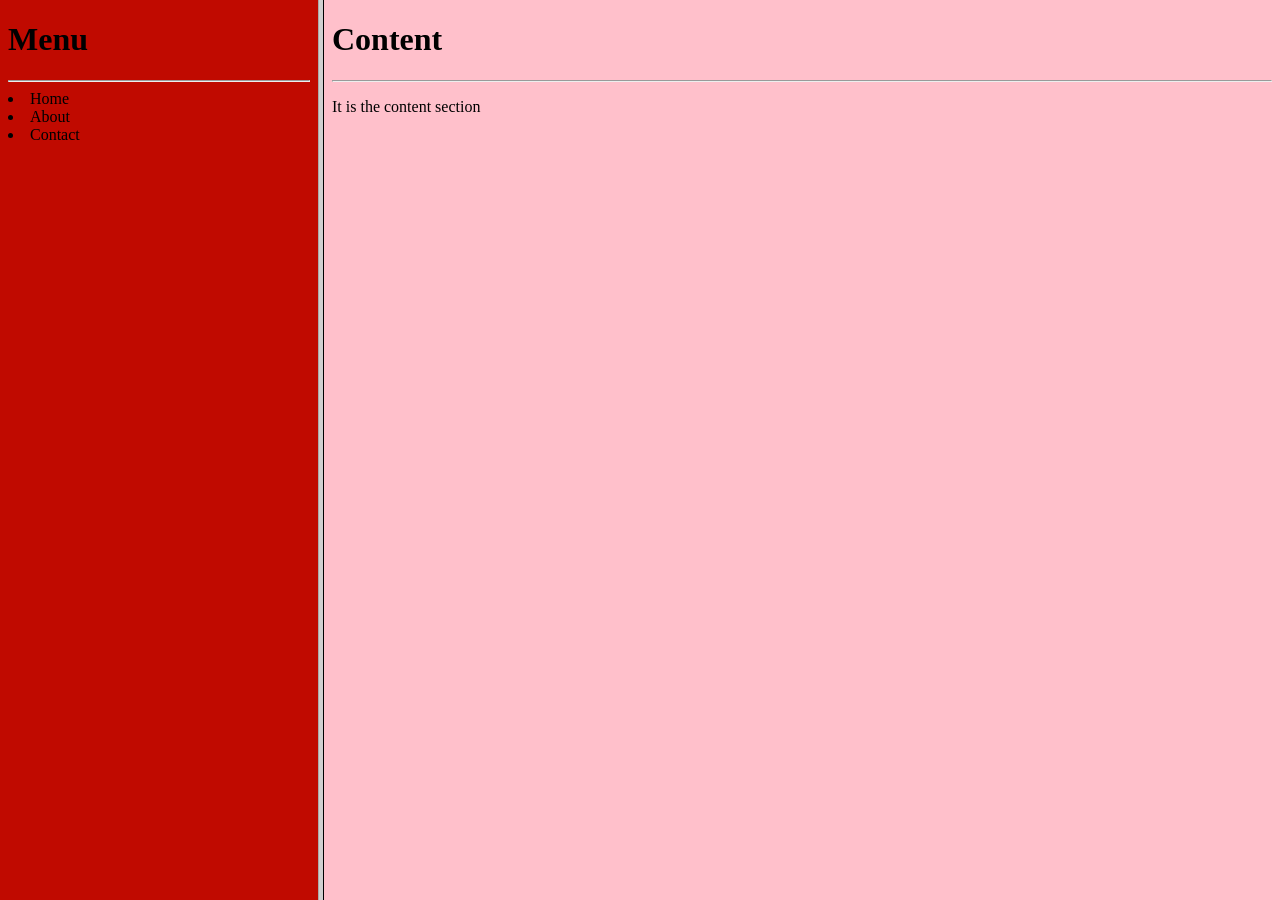
<file: frames.html/index.html>
<!DOCTYPE html>
<html lang="en">
<head>
    <meta charset="UTF-8">
    <meta name="viewport" content="width=device-width, initial-scale=1.0">
    <title>Frames</title>
</head>
<frameset cols="25%,75%">
<frame src="menu.html" name="menu"></framse>
<frame src="content.html" name="content"></frame>
</frameset>
</html>
</file>
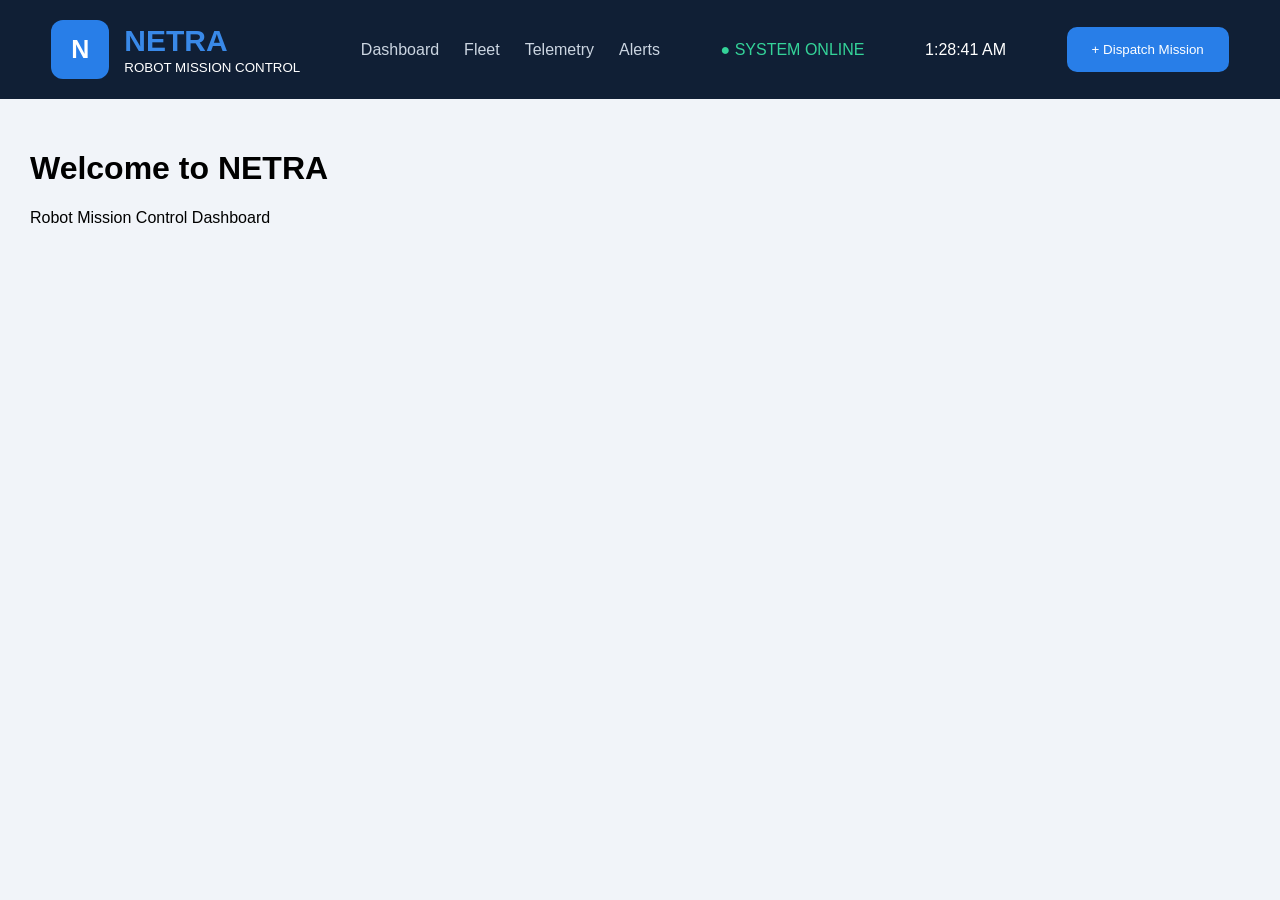
<file: timetable.html - Copy/index.html>
<!DOCTYPE html>
<html>
<head>
    <title>NETRA Dashboard</title>

    <style>
        body {
            margin: 0;
            font-family: Arial, sans-serif;
            background: #f1f4f9;
        }

        header {
            background: #101f35;
            color: white;
            display: flex;
            align-items: center;
            justify-content: space-between;
            padding: 20px 4%;
        }

        .logo {
            display: flex;
            align-items: center;
            gap: 15px;
        }

        .icon {
            background: #287ee8;
            padding: 15px 20px;
            border-radius: 12px;
            font-size: 25px;
            font-weight: bold;
        }

        .brand {
            font-size: 30px;
            color: #3989e8;
            font-weight: bold;
        }

        nav {
            display: flex;
            gap: 25px;
        }

        nav a {
            color: #cbd5e1;
            text-decoration: none;
        }

        .online {
            color: #34d399;
        }

        button {
            background: #287ee8;
            color: white;
            border: none;
            padding: 15px 25px;
            border-radius: 10px;
            cursor: pointer;
        }

        main {
            padding: 30px;
        }
    </style>
</head>

<body>

<header>
    <div class="logo">
        <div class="icon">N</div>
        <div>
            <div class="brand">NETRA</div>
            <small>ROBOT MISSION CONTROL</small>
        </div>
    </div>

    <nav>
        <a href="#">Dashboard</a>
        <a href="#">Fleet</a>
        <a href="#">Telemetry</a>
        <a href="#">Alerts</a>
    </nav>

    <div class="online">
        ● SYSTEM ONLINE
    </div>

    <div id="clock"></div>

    <button onclick="dispatchMission()">
        + Dispatch Mission
    </button>
</header>

<main>
    <h1>Welcome to NETRA</h1>
    <p>Robot Mission Control Dashboard</p>
</main>

<script>
    function updateClock() {
        document.getElementById("clock")
        .innerText = new Date().toLocaleTimeString();
    }

    setInterval(updateClock, 1000);
    updateClock();

    function dispatchMission() {
        alert("New Mission Dispatched!");
    }
</script>

</body>
</html>
</file>
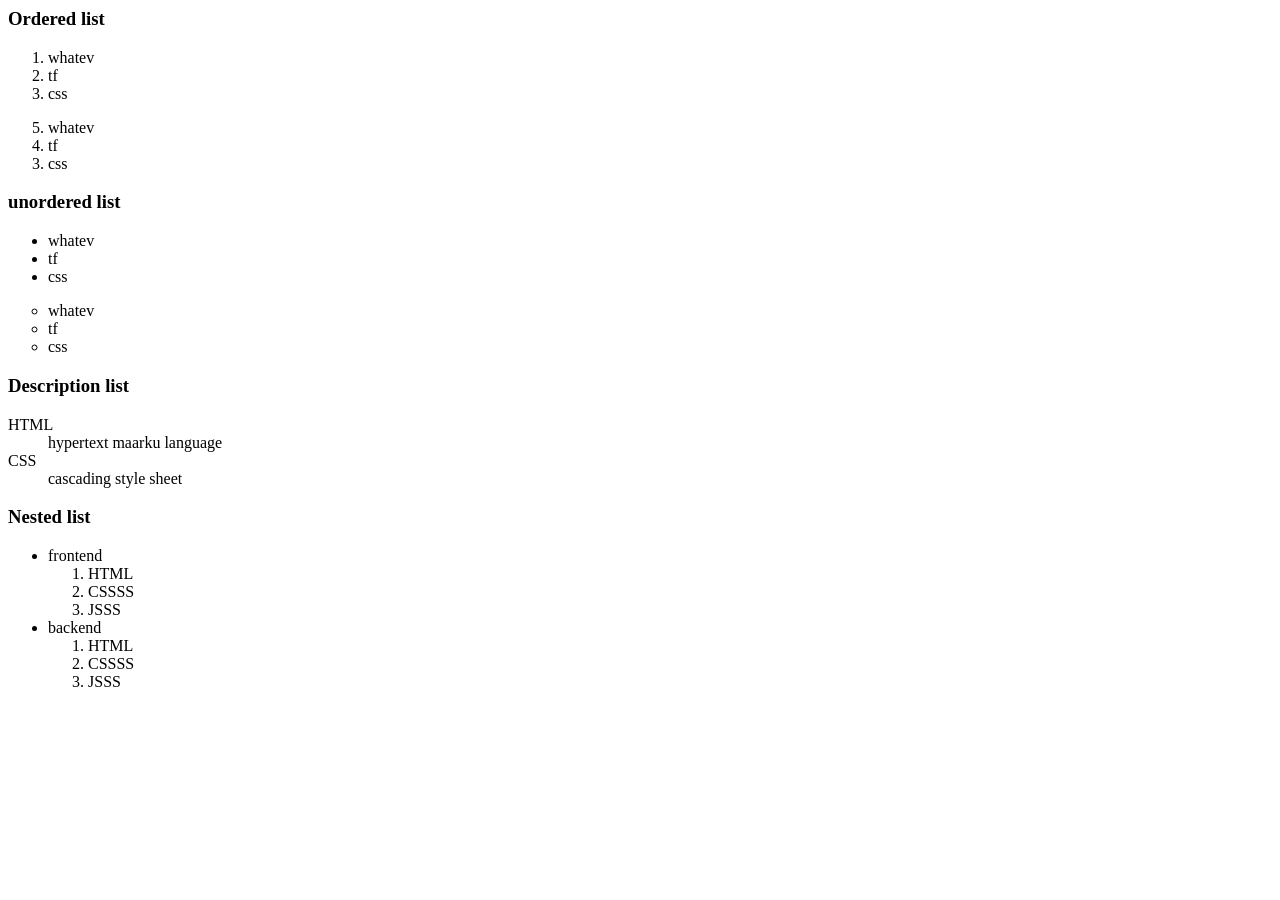
<file: 01.html>
<html>
<head>
	<title> HTML LISTS </title>
	<body>
		<!-- ordered list -->
<h3> Ordered list </h3>
<ol> 
<li> whatev </li>
<li> tf </li>
<li> css </li>
</ol>

<ol type="1" start="5" reversed> 
<li> whatev </li>
<li> tf </li>
<li> css </li>
</ol>

<!-- Unordered list -->
<h3> unordered list </h3>
<ul>
<li> whatev </li>
<li> tf </li>
<li> css </li>	
</ul>

<ul style="list-style-type:circle;">
<li> whatev </li>
<li> tf </li>
<li> css </li>	
</ul>


<!-- description list -->
<h3> Description list </h3>
<dl>	<dt> HTML</dt>
	<dd> hypertext maarku language </dd>
	<dt> CSS</dt>
	<dd> cascading style sheet </dd>
</dl>

<!-- nested list -->
<h3> Nested list </h3>
<ul>
	<li> frontend
		<ol> 	<li> HTML </li>
			<li> CSSSS </li>
			<li> JSSS </li> 
		</ol>
	</li>
	<li> backend
		<ol> 
			<li> HTML </li>
			<li> CSSSS </li>
			<li> JSSS </li> 
		</ol>
	</li>

</ul>

	</body>
</head>
</html>
</file>
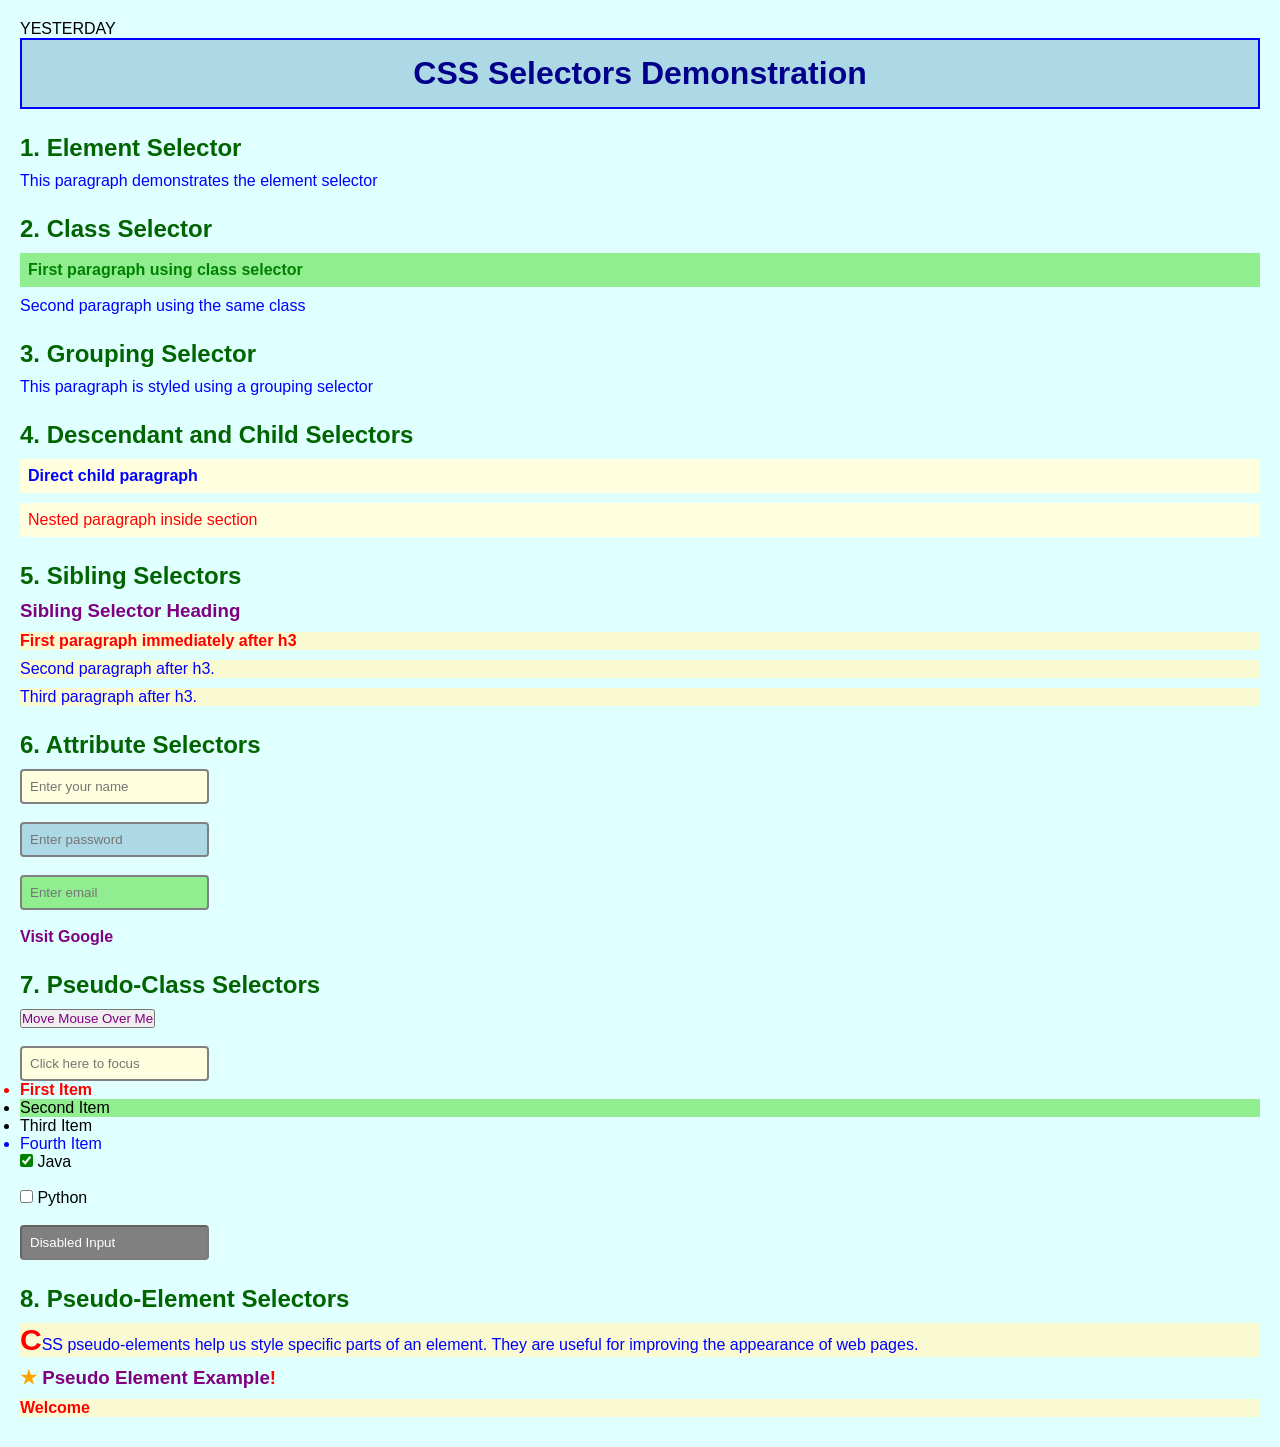
<file: 03.html>
YESTERDAY
<!DOCTYPE html>
<html>
<head>
    <title>CSS Selectors Demonstration</title>
    <!-- Linking external CSS file -->
    <link rel="stylesheet" href="style.css">
</head>

<body>

    <!-- Main heading with ID selector -->
    <h1 id="heading">CSS Selectors Demonstration</h1>

    <h2>1. Element Selector</h2>
    <p>This paragraph demonstrates the element selector</p>

    <!-- Class selector -->
    <h2>2. Class Selector</h2>
    <p class="demo">First paragraph using class selector</p>
    <p class="demo1">Second paragraph using the same class</p>

    <!-- Grouping selector -->
    <h2>3. Grouping Selector</h2>
    <p>This paragraph is styled using a grouping selector</p>

    <!-- Descendant and Child selectors -->
    <h2>4. Descendant and Child Selectors</h2>

    <div class="container">

        <!-- Direct child of div -->
        <p>Direct child paragraph</p>

        <section>
            <!-- Descendant but not direct child -->
            <p>Nested paragraph inside section</p>
        </section>

    </div>

    <!-- Sibling selectors -->
    <h2>5. Sibling Selectors</h2>

    <h3>Sibling Selector Heading</h3>
    <p>First paragraph immediately after h3</p>
    <p>Second paragraph after h3.</p>
    <p>Third paragraph after h3.</p>

    <!-- Attribute selectors -->
    <h2>6. Attribute Selectors</h2>

    <input type="text" placeholder="Enter your name">
    <br><br>

    <input type="password" placeholder="Enter password">
    <br><br>

    <input type="email" placeholder="Enter email">
    <br><br>

    <a href="https://www.google.com" target="_blank">
        Visit Google
    </a>

    <!-- Pseudo-class selectors -->
    <h2>7. Pseudo-Class Selectors</h2>

    <button>Move Mouse Over Me</button>

    <br><br>

    <input type="text" placeholder="Click here to focus">

    <ul>
        <li>First Item</li>
        <li>Second Item</li>
        <li>Third Item</li>
        <li>Fourth Item</li>
    </ul>

    <!-- Checked and disabled pseudo-classes -->
    <input type="checkbox" checked> Java
    <br><br>

    <input type="checkbox"> Python
    <br><br>

    <input type="text" value="Disabled Input" disabled>

    <!-- Pseudo-element selectors -->
    <h2>8. Pseudo-Element Selectors</h2>

    <p class="pseudo">
        CSS pseudo-elements help us style specific parts of an element.
        They are useful for improving the appearance of web pages.
    </p>

    <h3 class="after">Pseudo Element Example</h3>

    
    <!-- ID selector -->
    <p id="para" class="text">Welcome</p>

</body>
</html>
</file>
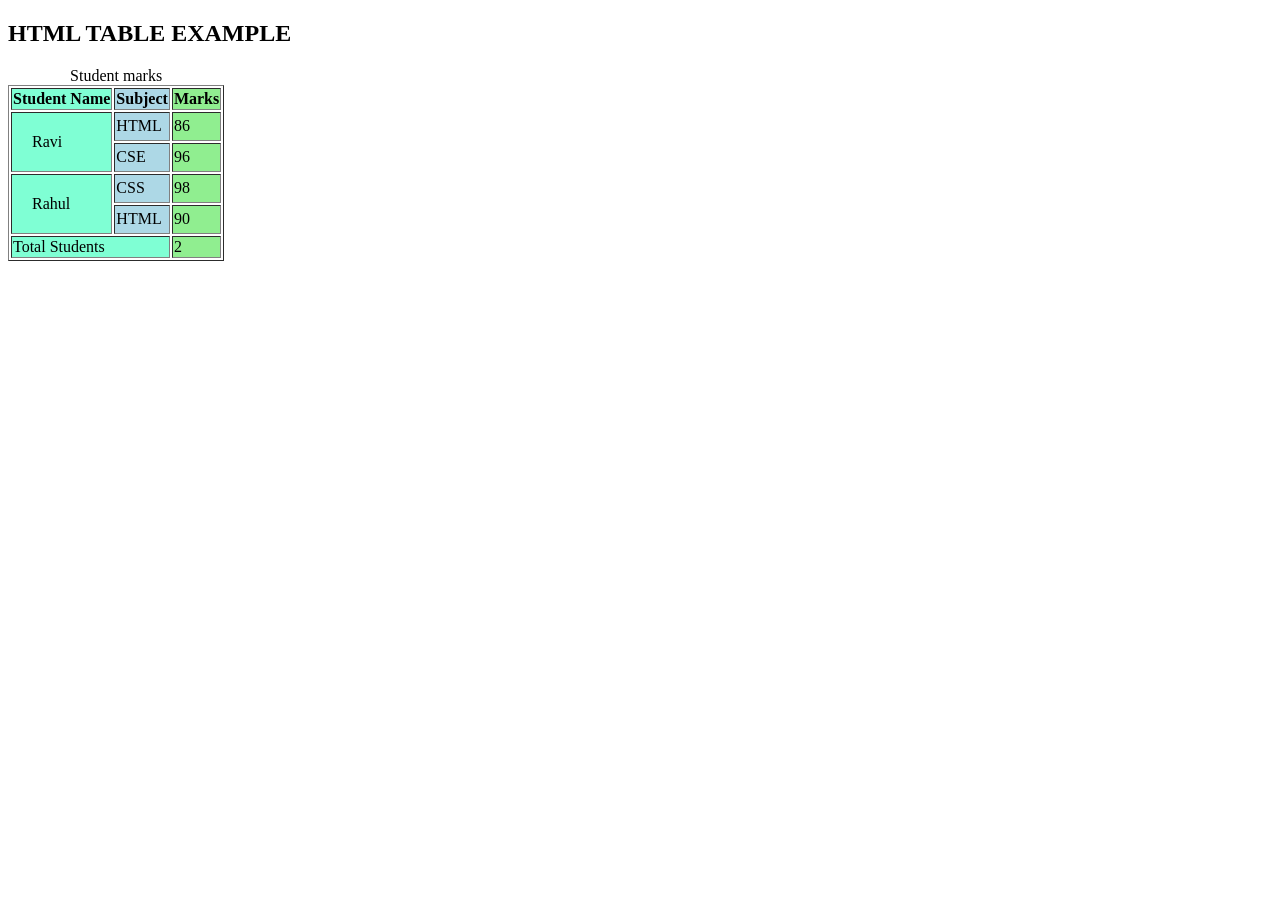
<file: table.html>
<!DOCTYPE html>
<html lang="en">
<head>
    <meta charset="UTF-8">
    <meta name="viewport" content="width=device-width, initial-scale=1.0">
    <title>Document</title>
</head>
<body>
    <h2>HTML TABLE EXAMPLE</h2>
    <table border="1">
        <caption>Student marks</caption>
        <colgroup>
            <col style="background-color: aquamarine;">
            <col style="background-color: lightblue;">
            <col style="background-color: lightgreen;">
        </colgroup>
        <thead>
        <tr>
            <th>Student Name</th>
            <th>Subject</th>
            <th>Marks</th>
            </thead>
       <tbody> </tr>
            <td rowspan="2" style="padding: 20px;">Ravi</td>
            <td>HTML</td>
            <td>86</td>
        <tr>
            
            <td>CSE</td>
            <td>96</td>
        </tr>
          <tr>
            <td rowspan="2" style="padding: 20px;">Rahul</td>
            <td>CSS</td>
            <td>98</td>
        </tr>
        <tr>
            
            <td>HTML</td>
            <td>90</td>
        </tr>
        </tbody>
       <tfoot> <tr>
            <td colspan="2">Total Students</td>
            
            <td>2</td>
        </tr>
        </tfoot>



    </table>
</body>
</html>
</file>
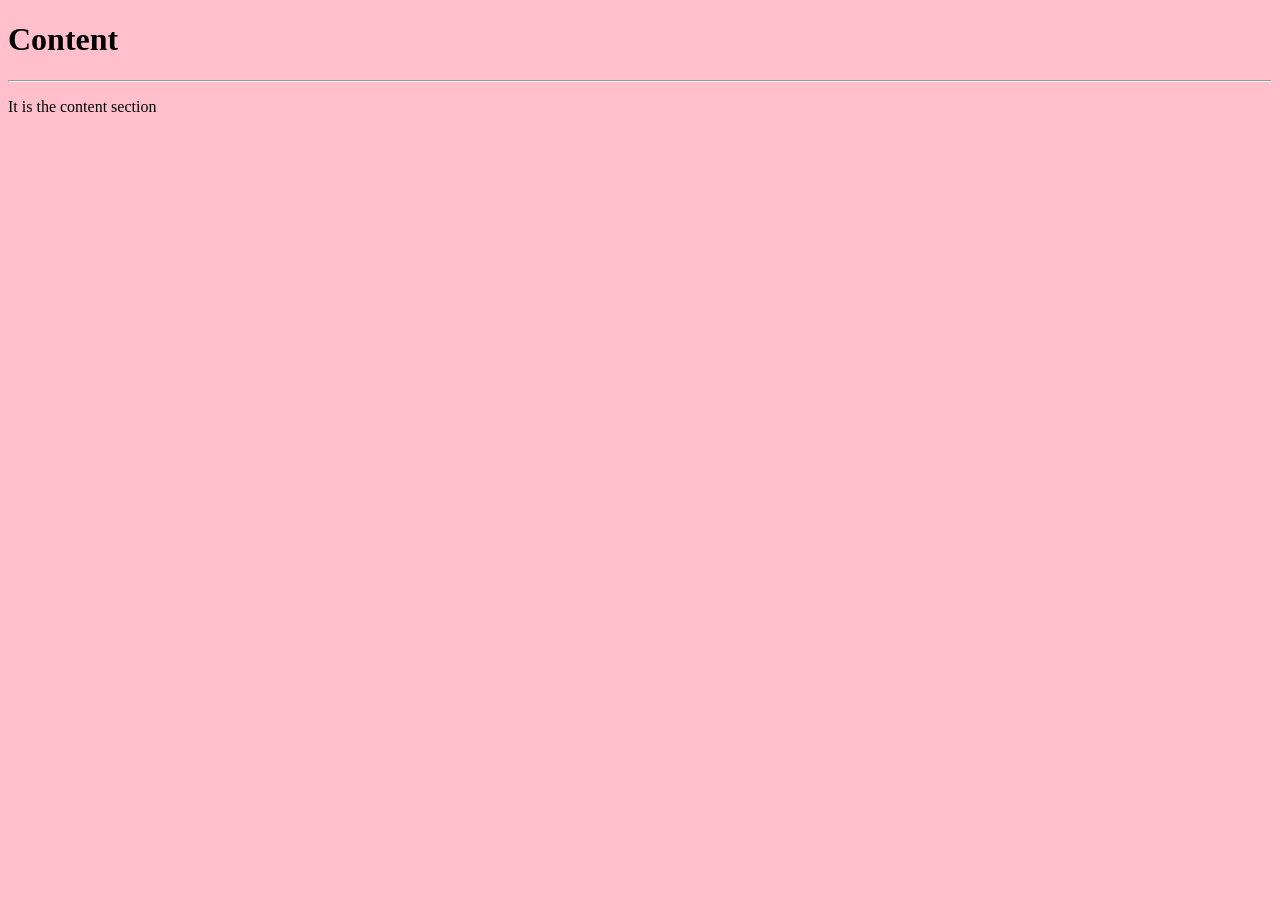
<file: frames.html/content.html>
<!DOCTYPE html>
<html lang="en">
<head>
    <meta charset="UTF-8">
    <meta name="viewport" content="width=device-width, initial-scale=1.0">
    <title>Content</title>
</head>
<body bgcolor="pink">
    <h1>Content</h1>
    <hr>
    <p>It is the content section</p>   
    <iframe src="embed.html" width="500" height="200></iframe>
</body>
</html>
</file>
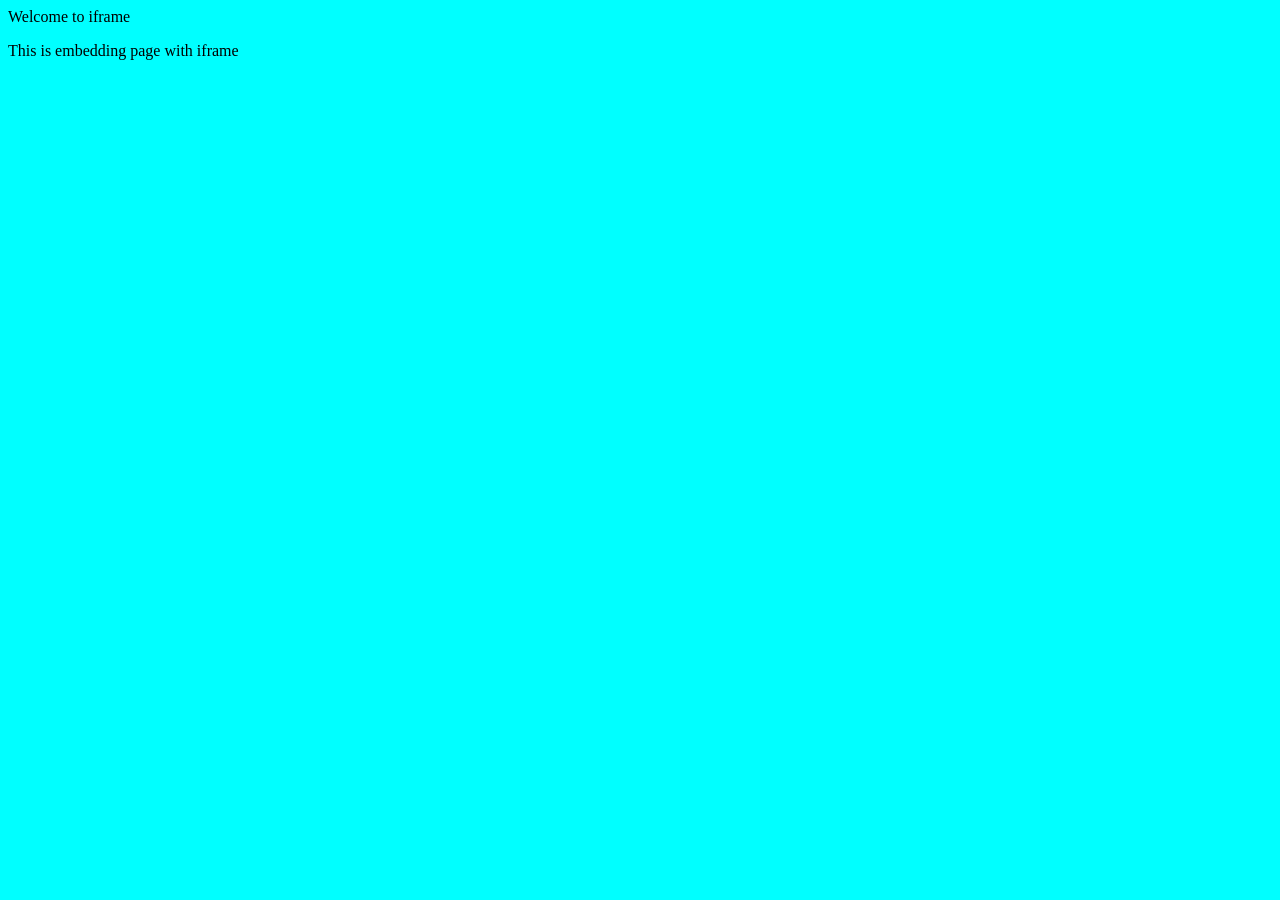
<file: frames.html/embed.html>
<!DOCTYPE html>
<html lang="en">
<head>
    <meta charset="UTF-8">
    <meta name="viewport" content="width=device-width, initial-scale=1.0">
    <title>Iframe content</title>
</head>
<body bgcolor="cyan"
    <h2>Welcome to iframe</h2>
    <p>This is embedding page with iframe</p>
</body>
</html>
</file>
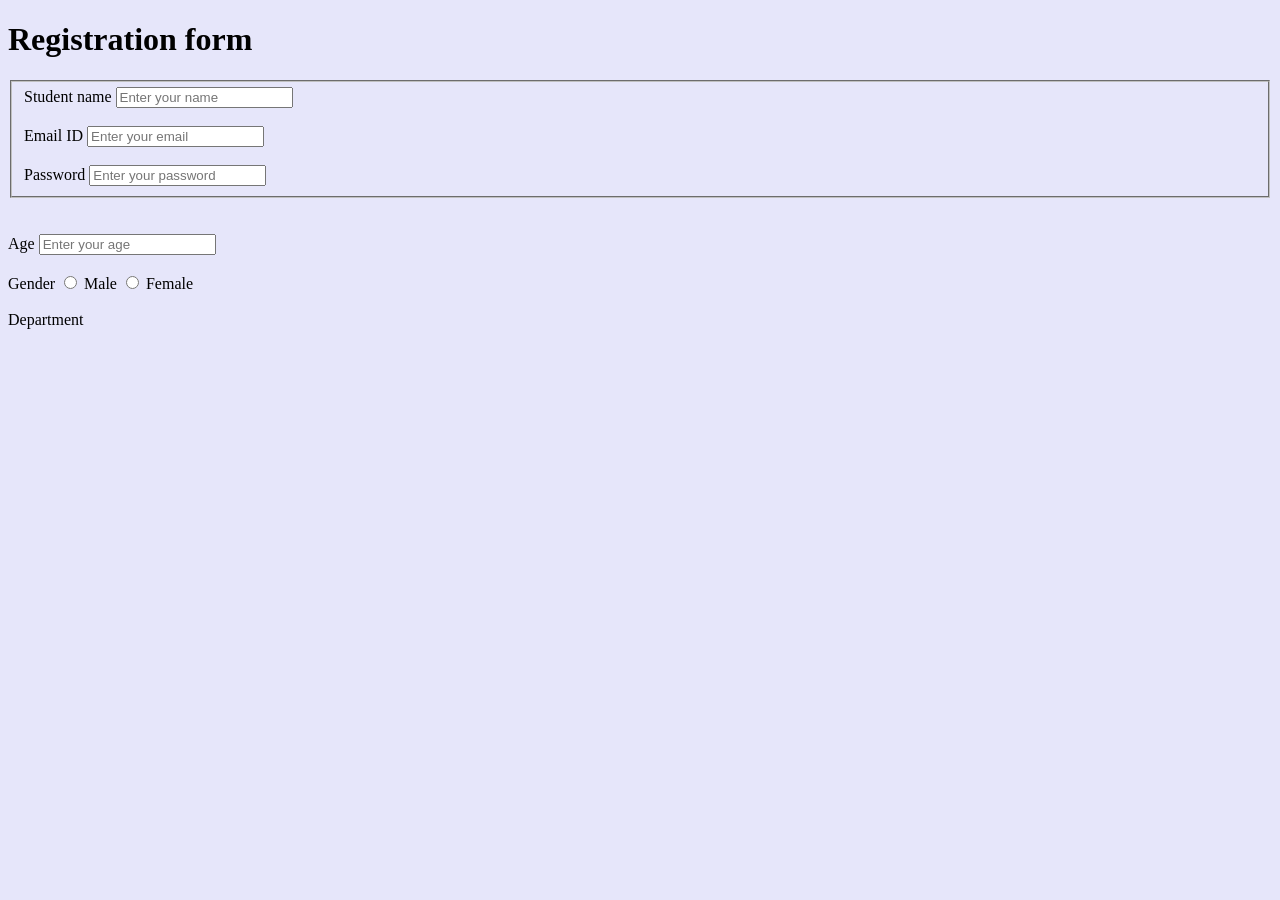
<file: frames.html/form.html>
<!DOCTYPE html>
<html lang="en">
<head>
    <meta charset="UTF-8">
    <meta name="viewport" content="width=device-width, initial-scale=1.0">
    <title>Document</title>
</head>
<body bgcolor="lavender">

    <h1>Registration form</h1>
    <form action="" selected="port">
        <fieldset>
        <label>Student name</label>
        <input type="text" placeholder="Enter your name">
                    <br></br>
        <label>Email ID</label>
      <input type="email" placeholder="Enter your email">
                     <br></br>
        <label>Password</label>
                <input type="password" placeholder="Enter your password" required>
                </fieldset>
                <br></br>
                <label>Age</label>
                <input type="number" placeholder="Enter your age"min"18" max"25">
                    <br></br>
                    <labele>Gender</labele>
                <input type="radio"
                value="Male"> Male
               <input type="radio"
                value="Female"> Female
                <br></br>
                <label>Department</label>
                




    </form>
</body>
</html>
</file>
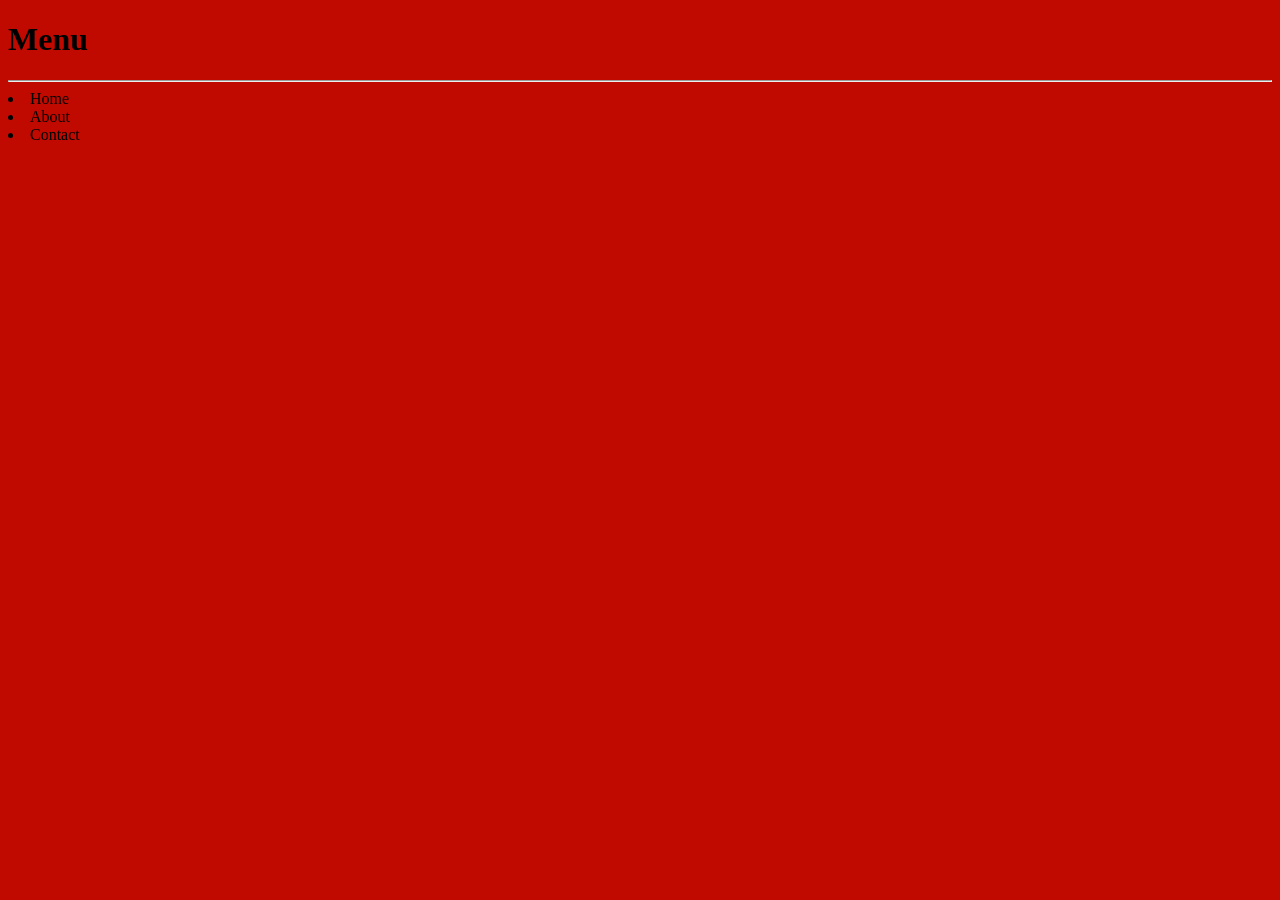
<file: frames.html/menu.html>
<!DOCTYPE html>
<html lang="en">
<head>
    <meta charset="UTF-8">
    <meta name="viewport" content="width=device-width, initial-scale=1.0">
    <title>Menu</title>
</head>
<body bgcolor="cynan">
    <h1>Menu</h1>
    <hr>
    <u1>
        <li>Home</li>
        <li>About</li>
        <li>Contact</li>
    </u1>
</body>
</html>
</file>
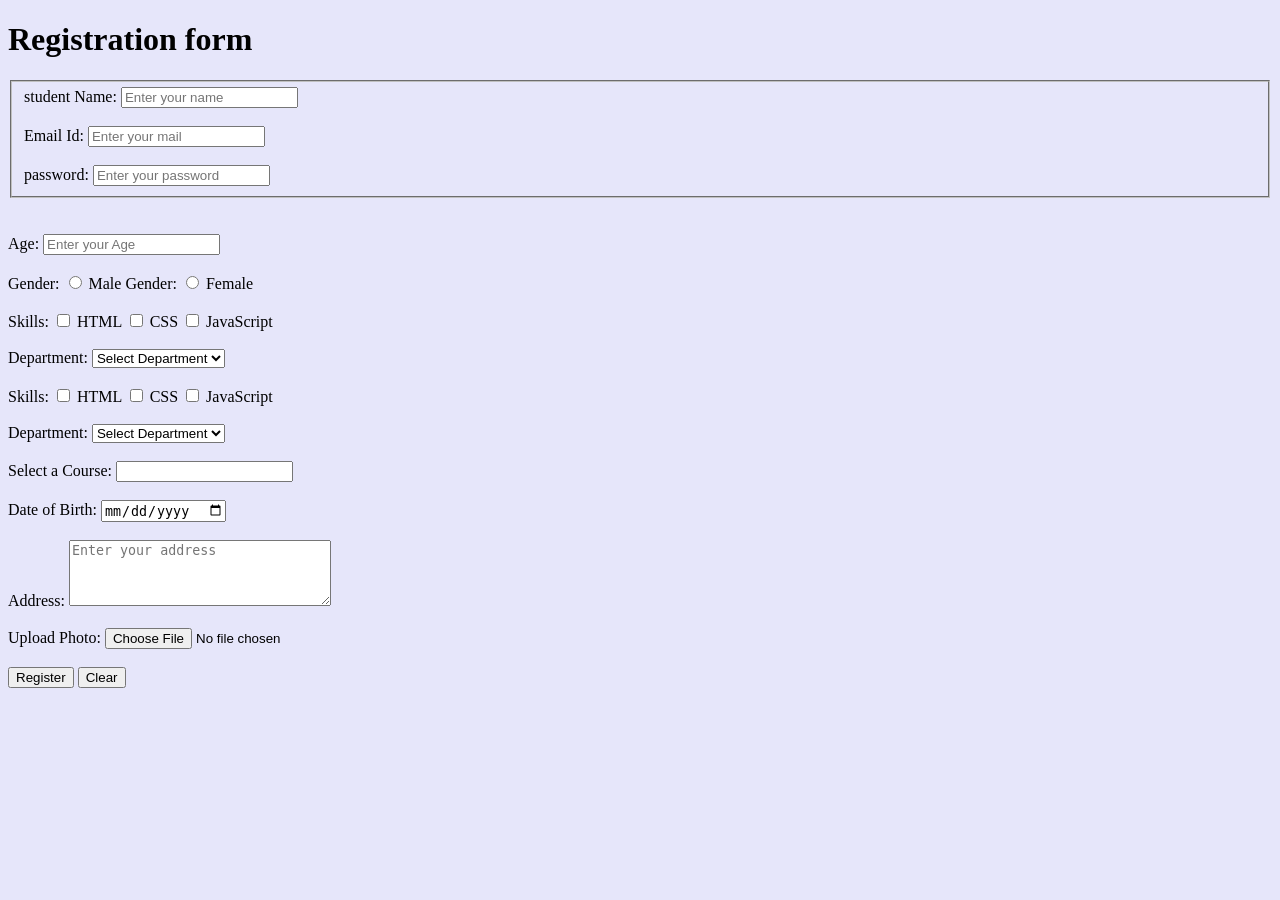
<file: pratical/registration.html>
<!DOCTYPE html>
<html lang="en">
<head>
    <meta charset="UTF-8">
    <meta name="viewport" content="width=device-width, initial-scale=1.0">
    <title>form</title>
</head>
<body bgcolor="lavender">
    <h1>Registration form</h1>
    <form action="#" method="post">
        <fieldset>
       <label>student Name:</label>
        <input type="text" placeholder="Enter your name">
        <br><br>
        <label>Email Id:</label>
        <input type="email" placeholder="Enter your mail">
        <br><br>
        <label>password:</label>
        <input type="password" placeholder="Enter your password">
        </fieldset>
        <br><br>
        <label>Age:</label>
        <input type="number" placeholder="Enter your Age" min" 18" max"25">
        <br><br>
        <label>Gender:</label>
        <input type="radio" 
        value="Male"> Male
        <label>Gender:</label>
        <input type="radio" 
        value="Female"> Female
        <br><br> </fieldset>    
             <label>Skills:</label>   
                   <input type="checkbox" name="skills" value="HTML"> HTML   
                         <input type="checkbox" name="skills" value="CSS"> CSS    
                              <input type="checkbox" name="skills" value="JavaScript"> JavaScript  
                                     <br><br>      
                                        <label>Department:</label>       
                                           <select name="department">        
                                             <option value="">Select Department</option> 
                                                 <option value="CSE">CSE</option>      
                                                     <option value="ECE">ECE</option>    
                                                          <option value="IT">IT</option>      
                                                                 <option value="EEE">EEE</option>  
                                                                        </select>
                      <br><br> </fieldset>  
                             <label>Skills:</label>    
                                  <input type="checkbox" name="skills" value="HTML"> HTML  
                                         <input type="checkbox" name="skills" value="CSS"> CSS      
                                            <input type="checkbox" name="skills" value="JavaScript"> JavaScript  
                                                   <br><br>    
                                                        <label>Department:</label>   
                                                              <select name="department"> 
                                                                      <option value="">Select Department</option>
                                                                             <option value="CSE">CSE</option>    
                                                                                 <option value="ECE">ECE</option>  
                                                                                      <option value="IT">IT</option>    
                                                                                           <option value="EEE">EEE</option>     
                                                                </select>       
                       <br><br> <label>Select a Course:</label> 
                        <input list="courses" name="course">  
                            <datalist id="courses"> 
                                        <option value="CSE"> 
                                <option value="ECE">        
                                     <option value="IT"> 
                                         <option value="EEE">
                                            </datalist> <br><br> 
                                              <label>Date of Birth:</label>
                                               <input type="date" name="dob"> 
                                                <br><br>   
                                 <label>Address:</label>
                                     <textarea name="address" rows="4" cols="30"  
                                                         placeholder="Enter your address"></textarea>      
                                                              <br><br>       
                                                             <label>Upload Photo:</label>   
                                                               <input type="file" name="photo">  
                                                            <br><br> 
                                                     <input type="submit" value="Register">  
                                                 <input type="reset" value="Clear">  
    </form>
</body>
</html>
</file>
<file: style.css>
/* ==================================================
   5.1 INTRODUCTION TO CSS SELECTORS
   ================================================== */

/* 1. Universal Selector (*)
   Selects all HTML elements */
* {
    margin: 0;
    padding: 0;
    box-sizing: border-box;
}
/* Common body styling */
body {
    font-family: Arial, sans-serif;
    padding: 20px;
    background-color: lightcyan;
}

/* ==================================================
   5.2 TYPES OF CSS SELECTORS
   ================================================== */

/* 2. Element Selector
   Selects all elements with the specified tag name */
h1 {
    color: darkblue;
    text-align: center;
    margin-bottom: 20px;
}

h2 {
    color: darkgreen;
    margin-top: 25px;
    margin-bottom: 10px;
}

p {
    
    font-size: 16px;
    margin: 10px 0;
}

/* 3. ID Selector (#)
   Selects an element with a specific ID */
#heading {
    background-color: lightblue;
    padding: 15px;
    border: 2px solid blue;
}



/* 4. Class Selector (.)
   Selects all elements belonging to a class */
.demo {
    color: green;
    font-weight: bold;
    background-color: lightgreen;
    padding: 8px;
}

/* 5. Grouping Selector (,)
   Applies the same styles to multiple selectors */
h3, button, a {
    font-family: Arial;
    color: purple;
}

/* 6. Descendant Selector (Space)
   Selects all p elements inside div at any depth */
.container p {
    color: red;
    background-color: lightyellow;
    padding: 8px;
}

/* 7. Child Selector (>)
   Selects only direct p children of div */
.container > p {
    color: blue;
    font-weight: bold;
}

/* 8. Adjacent Sibling Selector (+)
   Selects only the first p immediately after h3 */
h3 + p {
    color: red;
    font-weight: bold;
}

/* 9. General Sibling Selector (~)
   Selects all p siblings following h3 */
h3 ~ p {
    background-color: lightgoldenrodyellow;
}

/* ==================================================
   5.3 ATTRIBUTE SELECTORS
   ================================================== */

/* Selects input having exact type="text" */
input[type="text"] {
    background-color: lightyellow;
    padding: 8px;
}

/* Selects input having exact type="password" */
input[type="password"] {
    background-color: lightblue;
    padding: 8px;
}

/* Selects input having exact type="email" */
input[type="email"] {
    background-color: lightgreen;
    padding: 8px;
}

/* Selects elements having a specified attribute */
input[placeholder] {
    border: 2px solid gray;
}

/* Selects target attribute values beginning with a value */
a[target^="_"] {
    text-decoration: none;
}

/* Selects href values ending with a specified text */
a[href$="com"] {
    font-weight: bold;
}

/* Selects attribute values containing specified text */
input[type*="pass"] {
    border-radius: 5px;
}

/* ==================================================
   5.4 PSEUDO-CLASS SELECTORS
   ================================================== */

/* :hover
   Applies style when mouse moves over button */
button:hover {
    background-color: orange;
    color: white;
}

/* :active
   Applies style while button is being clicked */
button:active {
    background-color: red;
}

/* :focus
   Applies style when input receives focus */
input:focus {
    outline: 2px solid blue;
    background-color: lightyellow;
}

/* :first-child
   Selects the first child of its parent */
li:first-child {
    color: red;
    font-weight: bold;
}

/* :last-child
   Selects the last child of its parent */
li:last-child {
    color: blue;
}

/* :nth-child(n)
   Selects a child based on its position */
li:nth-child(2) {
    background-color: lightgreen;
}

/* :checked
   Selects checked checkbox elements */
input:checked {
    accent-color: green;
}

/* :disabled
   Selects disabled input elements */
input:disabled {
    background-color: gray;
    color: white;
}

/* :not()
   Selects inputs that are not checkboxes */
input:not([type="checkbox"]) {
    border-radius: 4px;
}

/* ==================================================
   5.5 PSEUDO-ELEMENT SELECTORS
   ================================================== */

/* ::first-letter
   Styles the first letter of paragraph */
.pseudo::first-letter {
    font-size: 30px;
    color: red;
    font-weight: bold;
}

/* ::first-line
   Styles the first line of paragraph */
.pseudo::first-line {
    color: blue;
}

/* ::before
   Inserts content before heading content */
.after::before {
    content: "★ ";
    color: orange;
}

/* ::after
   Inserts content after heading content */
.after::after {
    content: "!";
    color: red;
}

/* ::selection
   Styles text selected by the user */
::selection {
    background-color: yellow;
    color: red;
}

/* ==================================================
   5.6 SELECTOR STRINGS AND SPECIFICITY
   ================================================== */

/* Element selector - lowest specificity */
p {
    color: blue;
}

/* Class selector - higher than element selector */
.text {
    color: green;
}

/* ID selector - higher than class selector */
#para {
    color: red;
}
</file>
